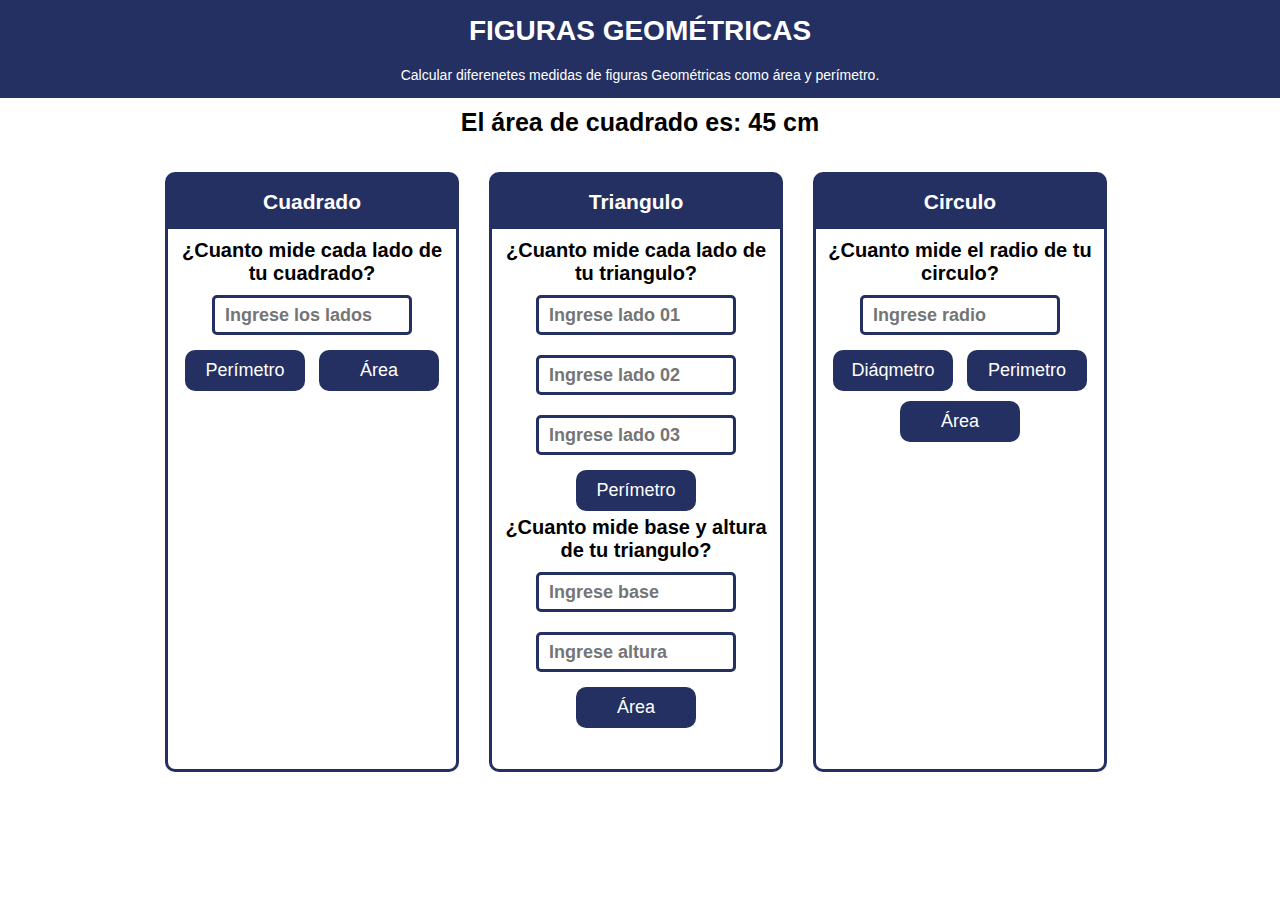
<file: figuras-geometricas/index.html>
<!DOCTYPE html>
<html lang="en">
<head>
    <meta charset="UTF-8">
    <meta http-equiv="X-UA-Compatible" content="IE-edge">
    <meta name="viewport" content="width=device-width, initial-scale=1.0">
    <title>Figuras Geométricas</title>

    <link rel="stylesheet" href="css/main.css">
</head>
<body>
    <!-- ENCABEZADO -->
    <header class="header">
        <h1 class="header-title">Figuras Geométricas</h1>
        <p class="header-description">
            Calcular diferenetes medidas de figuras Geométricas como área y perímetro.
        </p>
    </header>

    <!-- RESPUESTA -->
    <div class="answer">
        <p>El área de cuadrado es: 45 cm</p>
    </div>

    <!-- SECCION DE CAJAS -->
    <section class="figures">
        <div class="box">
            <div class="box-header">
                <h2>Cuadrado</h2>
            </div>
            <div class="box-main">
                <p class="box-main__text">
                    ¿Cuanto mide cada lado de tu cuadrado?
                </p>
                <input class="box-main__input" type="number" name="side" id="side" placeholder="Ingrese los lados">
                <button class="box-main__btn" type="button">Perímetro</button>
                <button class="box-main__btn" type="button">Área</button>
            </div>
        </div>

        <div class="box">
            <div class="box-header">
                <h2>Triangulo</h2>
            </div>
            <div class="box-main">
                <p class="box-main__text">
                    ¿Cuanto mide cada lado de tu triangulo?
                </p>
                <input class="box-main__input" type="number" name="side" id="side" placeholder="Ingrese lado 01">
                <input class="box-main__input" type="number" name="side" id="side" placeholder="Ingrese lado 02">
                <input class="box-main__input" type="number" name="side" id="side" placeholder="Ingrese lado 03">
                <button class="box-main__btn" type="button">Perímetro</button>
                <p class="box-main__text">
                    ¿Cuanto mide base y altura de tu triangulo?
                </p>
                <input class="box-main__input" type="number" name="side" id="side" placeholder="Ingrese base">
                <input class="box-main__input" type="number" name="side" id="side" placeholder="Ingrese altura">
                <button class="box-main__btn" type="button">Área</button>
            </div>
        </div>

        <div class="box">
            <div class="box-header">
                <h2>Circulo</h2>
            </div>
            <div class="box-main">
                <p class="box-main__text">
                    ¿Cuanto mide el radio de tu circulo?
                </p>
                <input class="box-main__input" type="number" name="side" id="side" placeholder="Ingrese radio">
                <button class="box-main__btn" type="button">Diáqmetro</button>
                <button class="box-main__btn" type="button">Perimetro</button>
                <button class="box-main__btn" type="button">Área</button>
            </div>
        </div>
    </section>
</body>
</html>
</file>
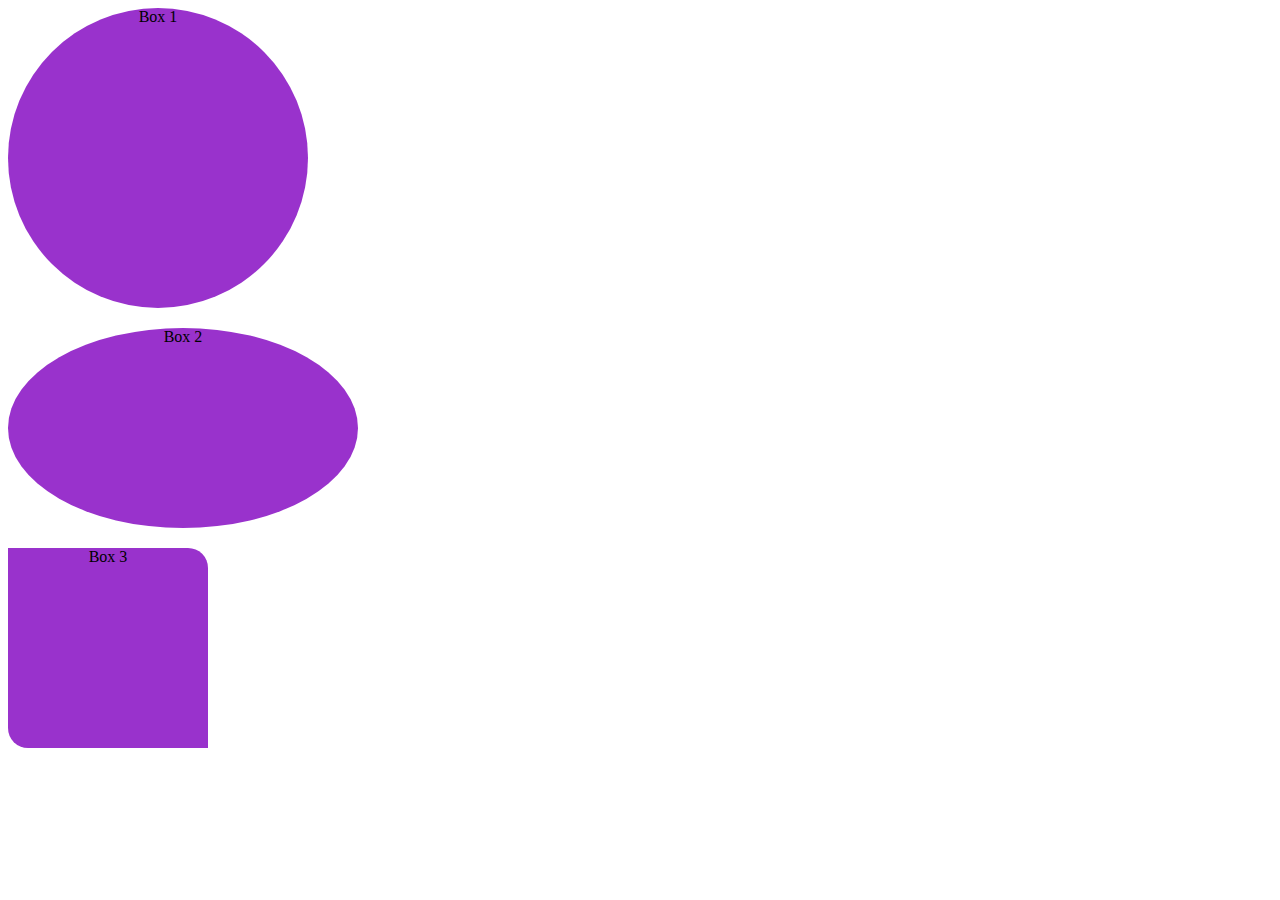
<file: css-fundamentals/border-radius.html>
<!DOCTYPE html>
<html lang="en">
<head>
    <meta charset="UTF-8">
    <meta name="viewport" content="width=device-width, initial-scale=1.0">
    <title>Border Radius</title>
    <style>
        #box-1 {
            height: 300px; /* 200 height + 40 padding + 10 border = 250px */
            width: 300px; /* 400 width + 40 padding + 10 border = 450px */
            background-color: darkorchid;
            border-radius: 150px;
            text-align: center;
        }
        #box-2 {
            margin-top: 20px;
            height: 200px; /* 200 height + 40 padding + 10 border = 250px */
            width: 350px; /* 400 width + 40 padding + 10 border = 450px */
            background-color: darkorchid;
            text-align: center;
            border-radius: 50%/50%;
        }
        #box-3 {
            margin-top: 20px;
            height: 200px; /* 200 height + 40 padding + 10 border = 250px */
            width: 200px; /* 400 width + 40 padding + 10 border = 450px */
            background-color: darkorchid;
            text-align: center;
            border-top-right-radius: 20px;
            border-bottom-left-radius: 20px;
        }
    </style>
</head>
<body>
    <div id="box-1">
        Box 1
    </div>
    <div id="box-2">
        Box 2
    </div>
    <div id="box-3">
        Box 3
    </div>
</body>
</html>
</file>
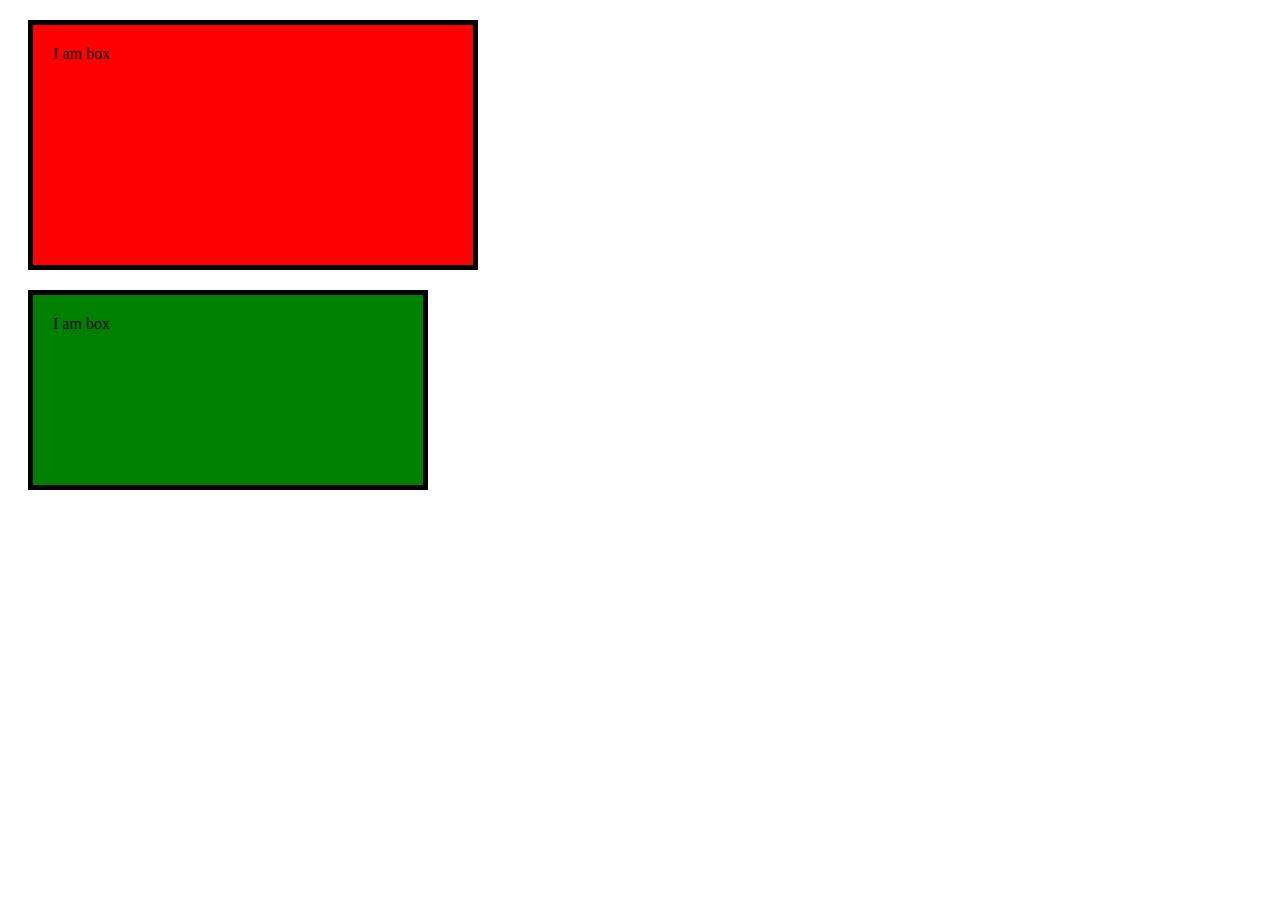
<file: css-fundamentals/box-model.html>
<!DOCTYPE html>
<html lang="en">
<head>
    <meta charset="UTF-8">
    <meta name="viewport" content="width=device-width, initial-scale=1.0">
    <title>Box Model</title>
    <style>
        div {
            height: 200px; /* 200 height + 40 padding + 10 border = 250px */
            width: 400px; /* 400 width + 40 padding + 10 border = 450px */
            background-color: red;
            padding: 20px;
            margin: 20px;
            border: 5px solid black;
        }

        #box-2 {
            height: 200px; /* 200 height + 40 padding + 10 border = 250px */
            width: 400px; /* 400 width + 40 padding + 10 border = 450px */
            background-color: green;
            padding: 20px;
            margin: 20px;
            border: 5px solid black;
            box-sizing: border-box;
        }
    </style>
</head>
<body>
    <div>
        I am box
    </div>
    <div id="box-2">
        I am box
    </div>
</body>
</html>
</file>
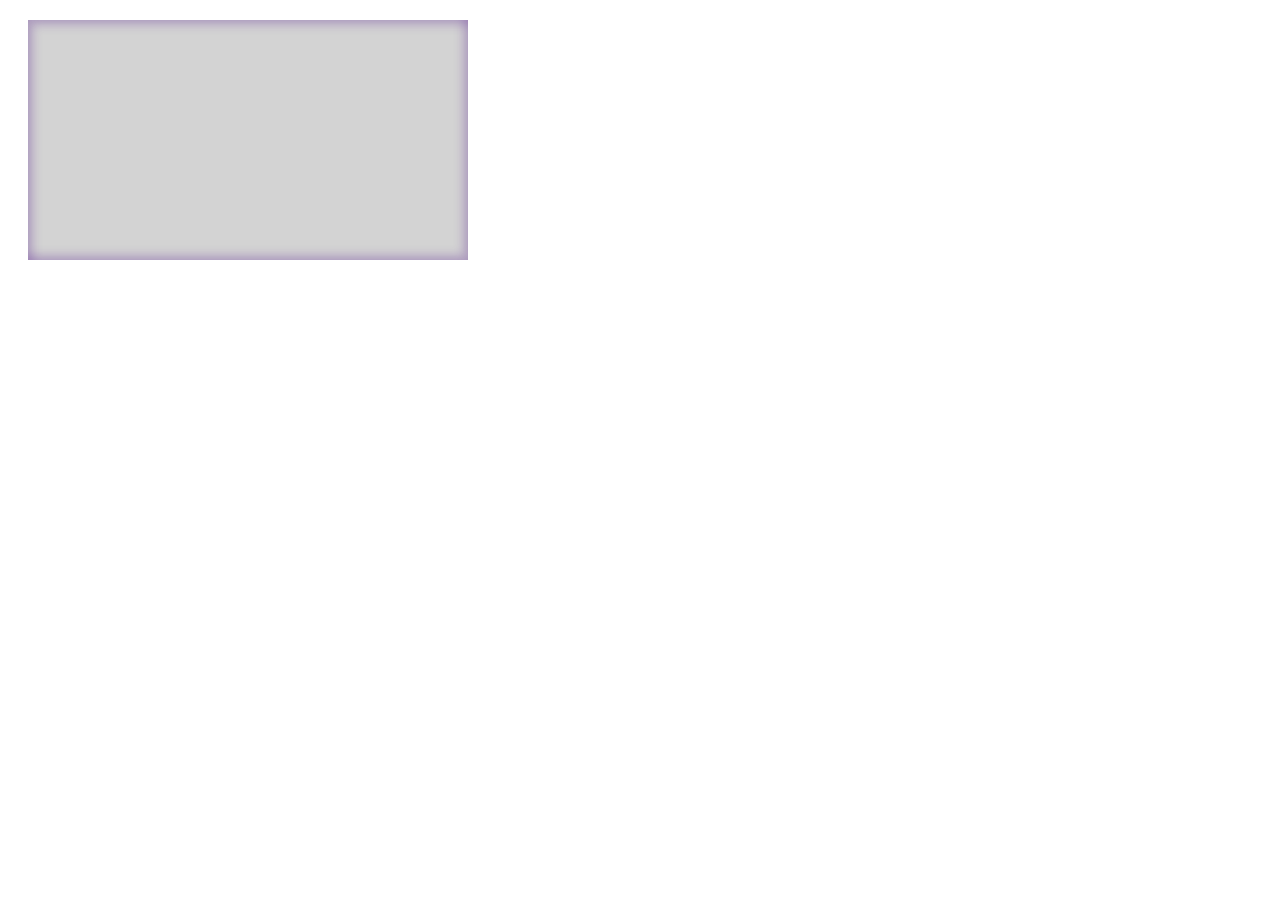
<file: css-fundamentals/box-shadow.html>
<!DOCTYPE html>
<html lang="en">
<head>
    <meta charset="UTF-8">
    <meta name="viewport" content="width=device-width, initial-scale=1.0">
    <title>Box Shadow</title>
    <style>
        div {
            height: 200px; /* 200 height + 40 padding + 10 border = 250px */
            width: 400px; /* 400 width + 40 padding + 10 border = 450px */
            background-color: lightgrey;
            padding: 20px;
            margin: 20px;
            box-shadow: -5px -5px 10px rgba(102, 51, 153, 0.3) inset, 5px 5px 10px rgba(102, 51, 153, 0.3) inset;
        }
    </style>
</head>
<body>
    <div>
        
    </div>
</body>
</html>
</file>
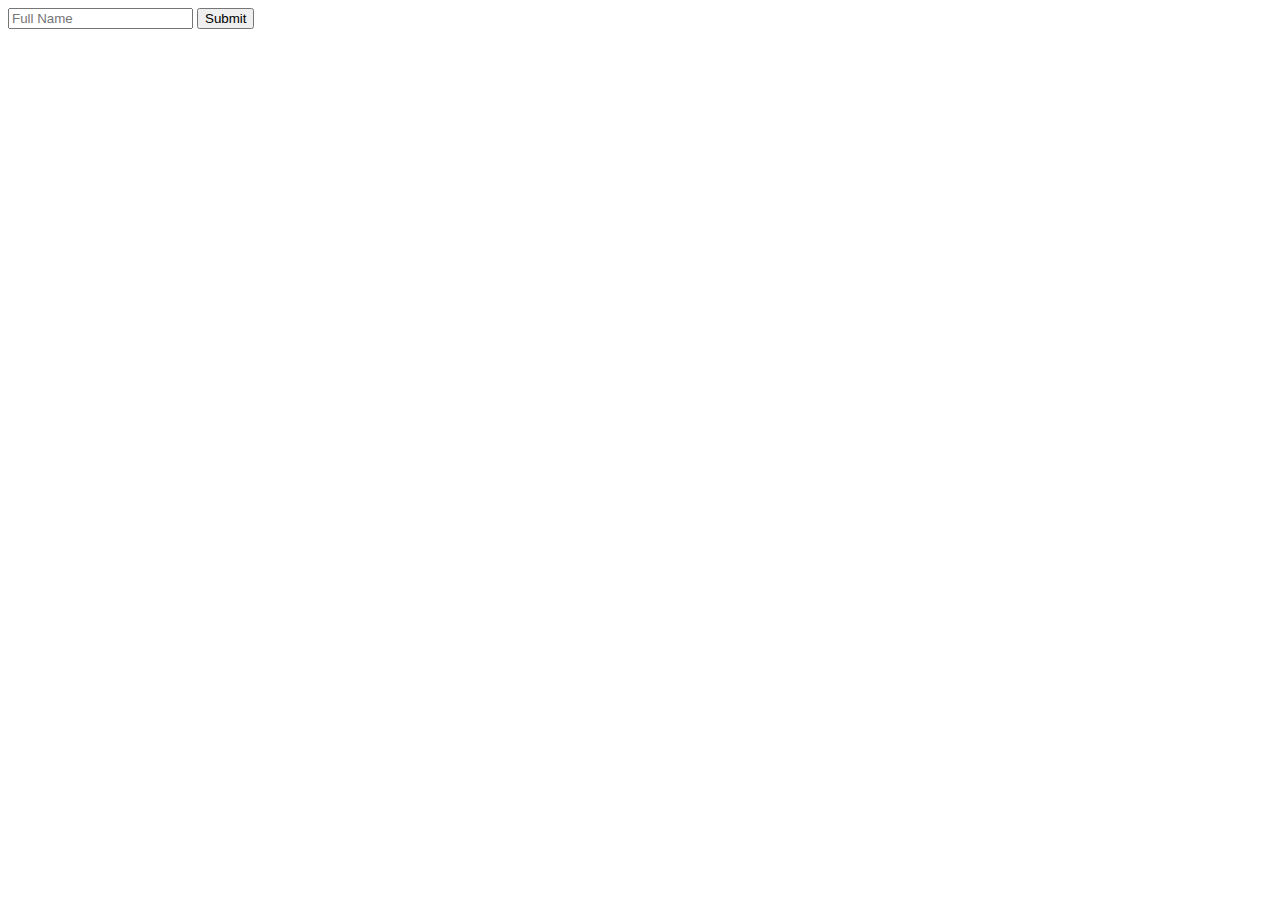
<file: cs50s-web-programming-with-python-and-javascript/HTML/form.html>
<!DOCTYPE html>
<html lang="en">
<head>
    <meta charset="UTF-8">
    <meta name="viewport" content="width=device-width, initial-scale=1.0">
    <title>Form</title>
</head>
<body>
    <form>
        <input type="text" placeholder="Full Name" name="name">
        <input type="submit">
    </form>
</body>
</html>
</file>
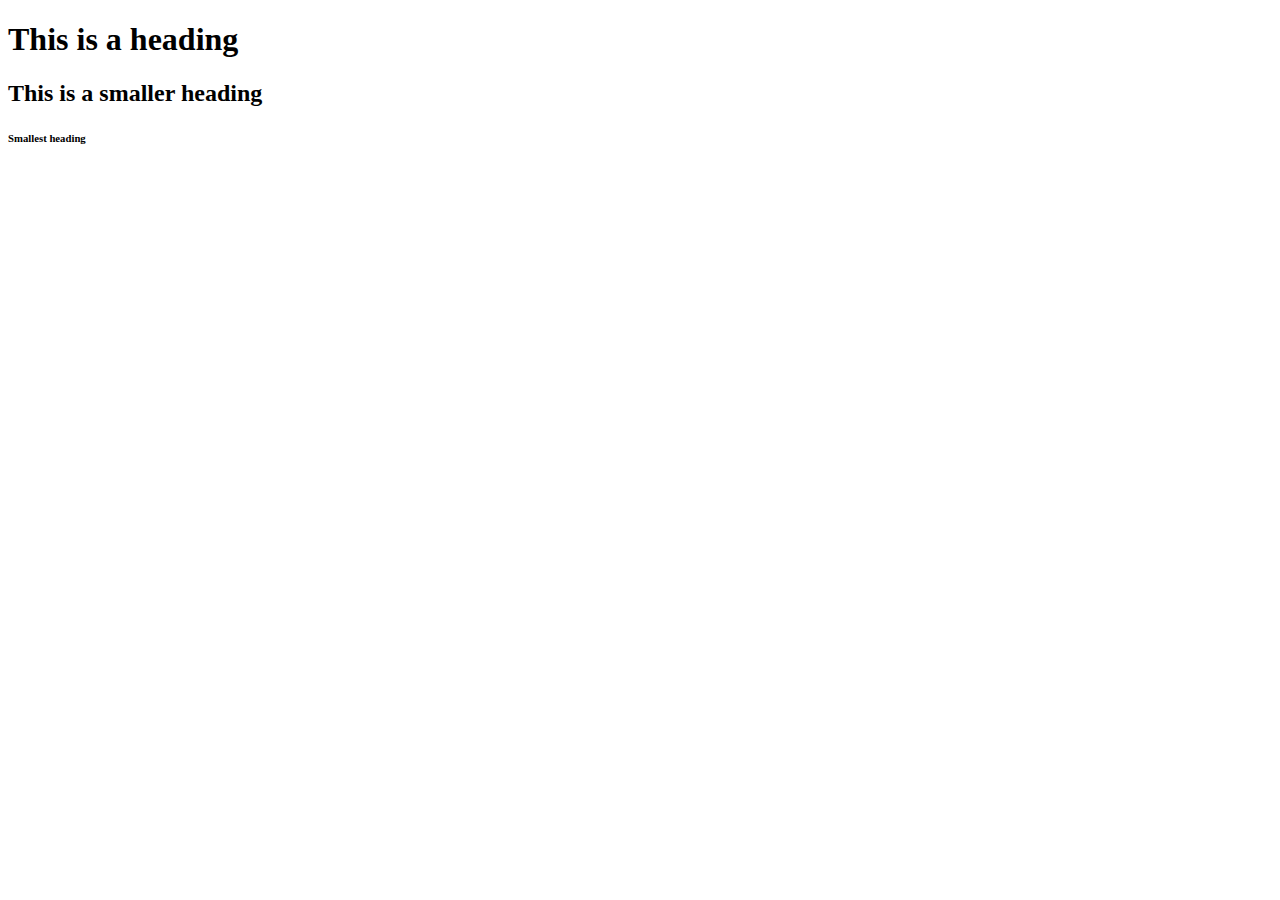
<file: cs50s-web-programming-with-python-and-javascript/HTML/heading.html>
<!DOCTYPE html>
<html lang="en">
<head>
    <meta charset="UTF-8">
    <meta name="viewport" content="width=device-width, initial-scale=1.0">
    <title>Heading</title>
</head>
<body>
    <h1>This is a heading</h1>
    <h2>This is a smaller heading</h2>
    <h6>Smallest heading</h6>
</body>
</html>
</file>
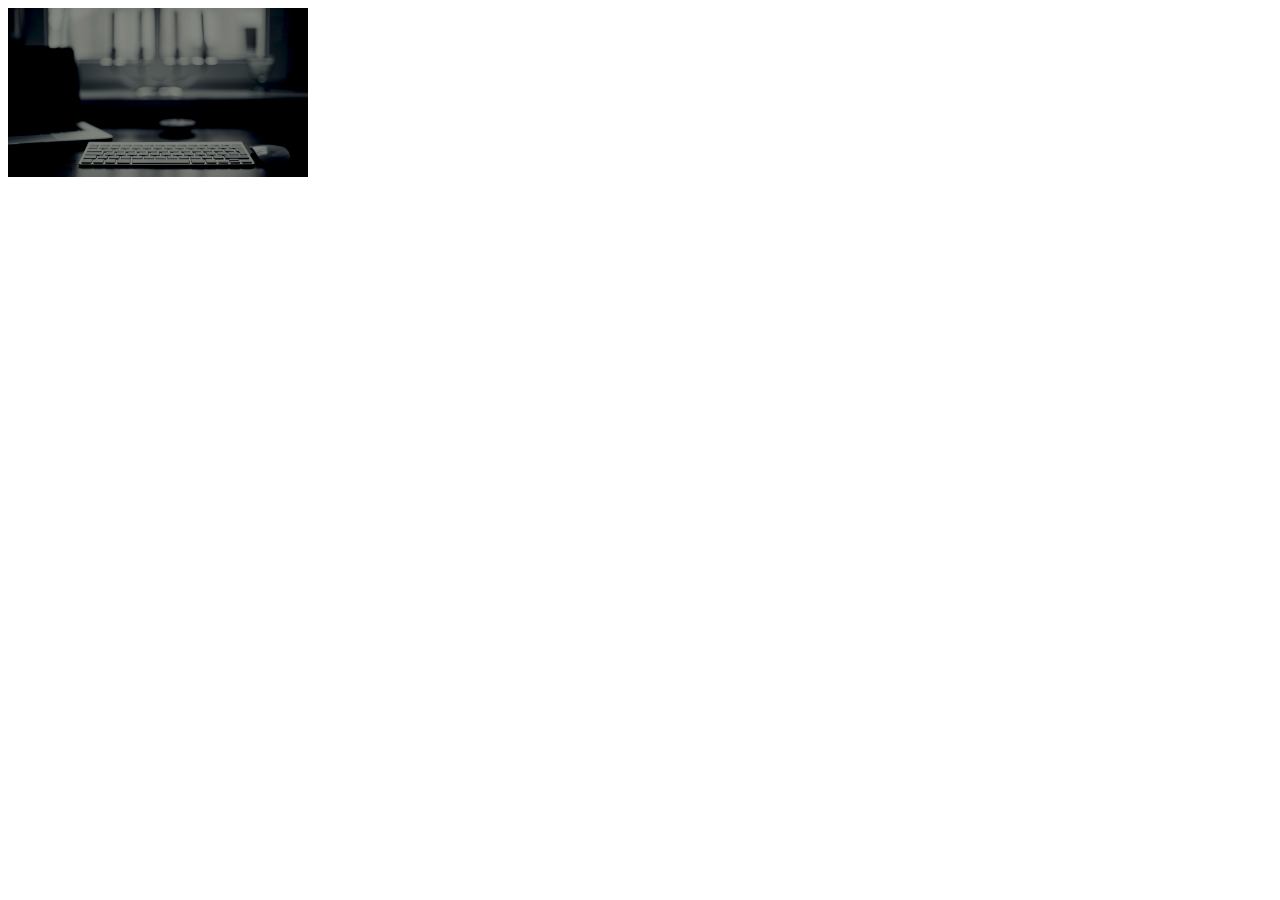
<file: cs50s-web-programming-with-python-and-javascript/HTML/image.html>
<!DOCTYPE html>
<html lang="en">
<head>
    <meta charset="UTF-8">
    <meta name="viewport" content="width=device-width, initial-scale=1.0">
    <title>Image</title>
</head>
<body>
    <img src="../images/164628.jpg" alt="desk" width="300">
</body>
</html>
</file>
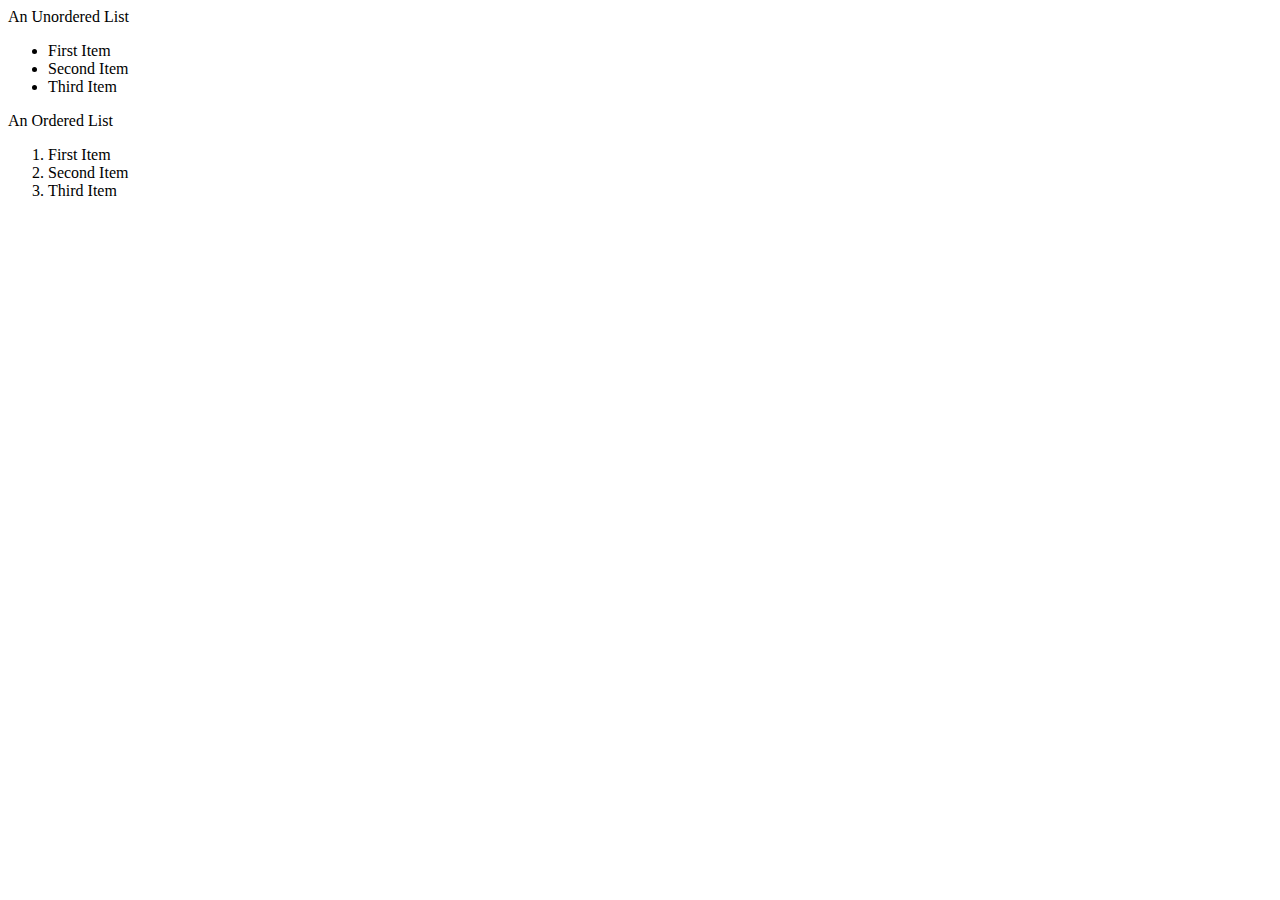
<file: cs50s-web-programming-with-python-and-javascript/HTML/lists.html>
<!DOCTYPE html>
<html lang="en">
<head>
    <meta charset="UTF-8">
    <meta name="viewport" content="width=device-width, initial-scale=1.0">
    <title>Lists</title>
</head>
<body>
    An Unordered List
    <ul>
        <li>First Item</li>
        <li>Second Item</li>
        <li>Third Item</li>
    </ul>
    
    An Ordered List
    <ol>
        <li>First Item</li>
        <li>Second Item</li>
        <li>Third Item</li>
    </ol>
</body>
</html>
</file>
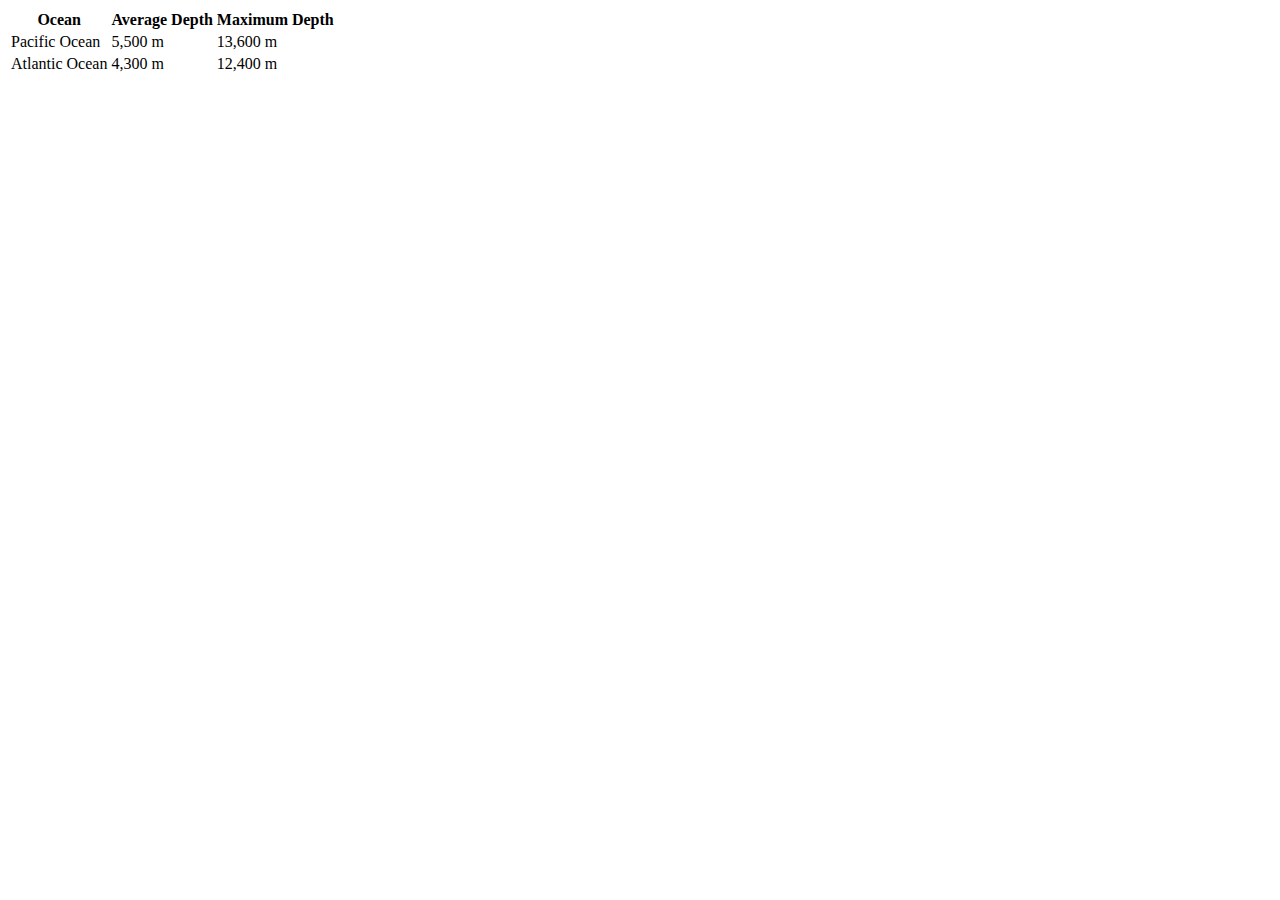
<file: cs50s-web-programming-with-python-and-javascript/HTML/table.html>
<!DOCTYPE html>
<html lang="en">
<head>
    <meta charset="UTF-8">
    <meta name="viewport" content="width=device-width, initial-scale=1.0">
    <title>Table</title>
</head>
<body>
    <table>
        <thead>
            <tr>
                <th>Ocean</th>
                <th>Average Depth</th>
                <th>Maximum Depth</th>
            </tr>
        </thead>
        <tbody>
            <tr>
                <td>Pacific Ocean</td>
                <td>5,500 m</td>
                <td>13,600 m</td>
            </tr>
            <tr>
                <td>Atlantic Ocean</td>
                <td>4,300 m</td>
                <td>12,400 m</td>
            </tr>
        </tbody>
    </table>
</body>
</html>
</file>
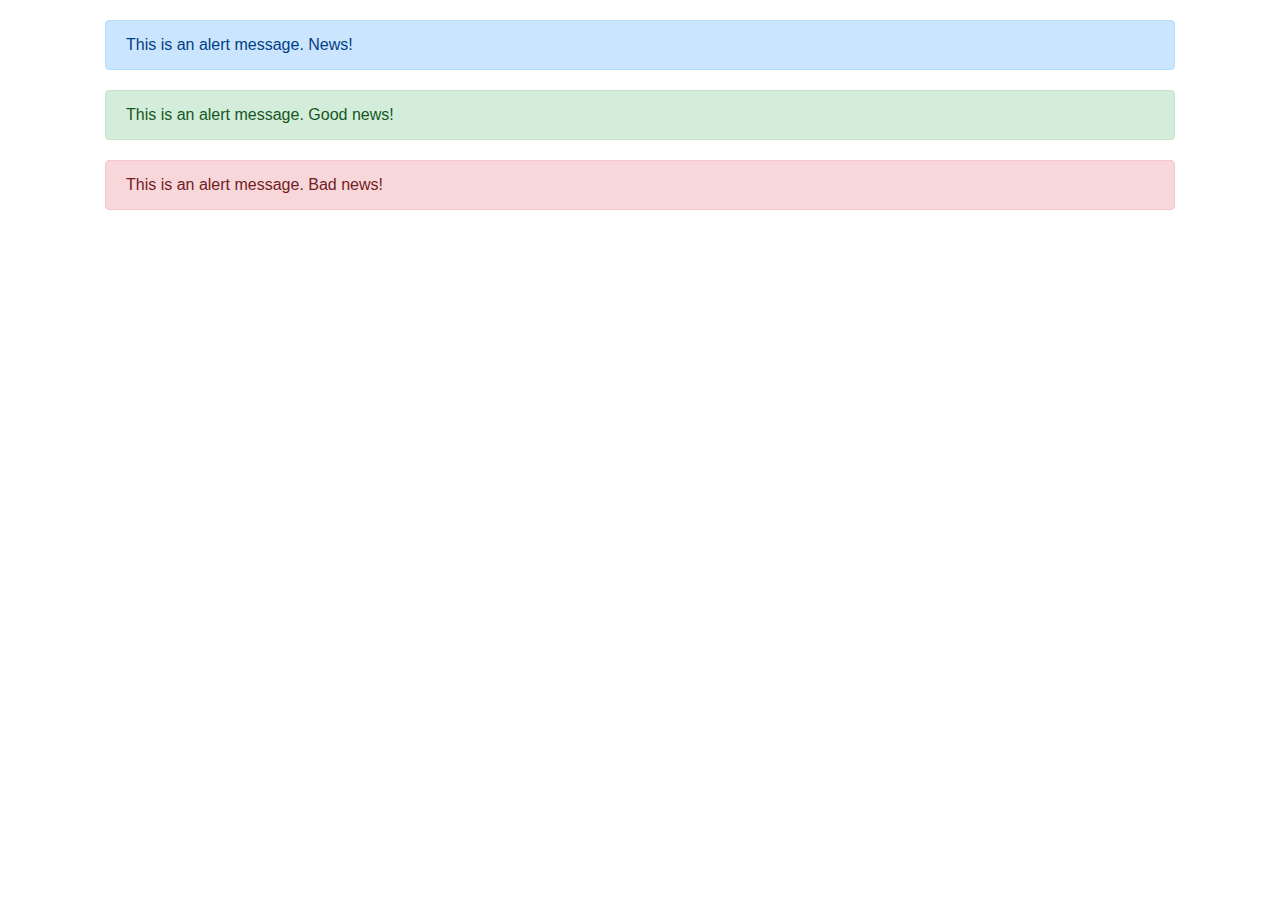
<file: cs50s-web-programming-with-python-and-javascript/source-code-0/alert.html>
<!DOCTYPE html>
<html lang="en">
    <head>
        <title>My Web Page!</title>
        <link rel="stylesheet" href="https://stackpath.bootstrapcdn.com/bootstrap/4.4.1/css/bootstrap.min.css" integrity="sha384-Vkoo8x4CGsO3+Hhxv8T/Q5PaXtkKtu6ug5TOeNV6gBiFeWPGFN9MuhOf23Q9Ifjh" crossorigin="anonymous">
        <style>
            .alert {
                margin: 20px;
            }
        </style>
    </head>
    <body>
        <div class="container">
            <div class="alert alert-primary" role="alert">
                This is an alert message. News!
            </div>
            <div class="alert alert-success" role="alert">
                This is an alert message. Good news!
            </div>
            <div class="alert alert-danger" role="alert">
                This is an alert message. Bad news!
            </div>
        </div>
    </body>
</html>
</file>
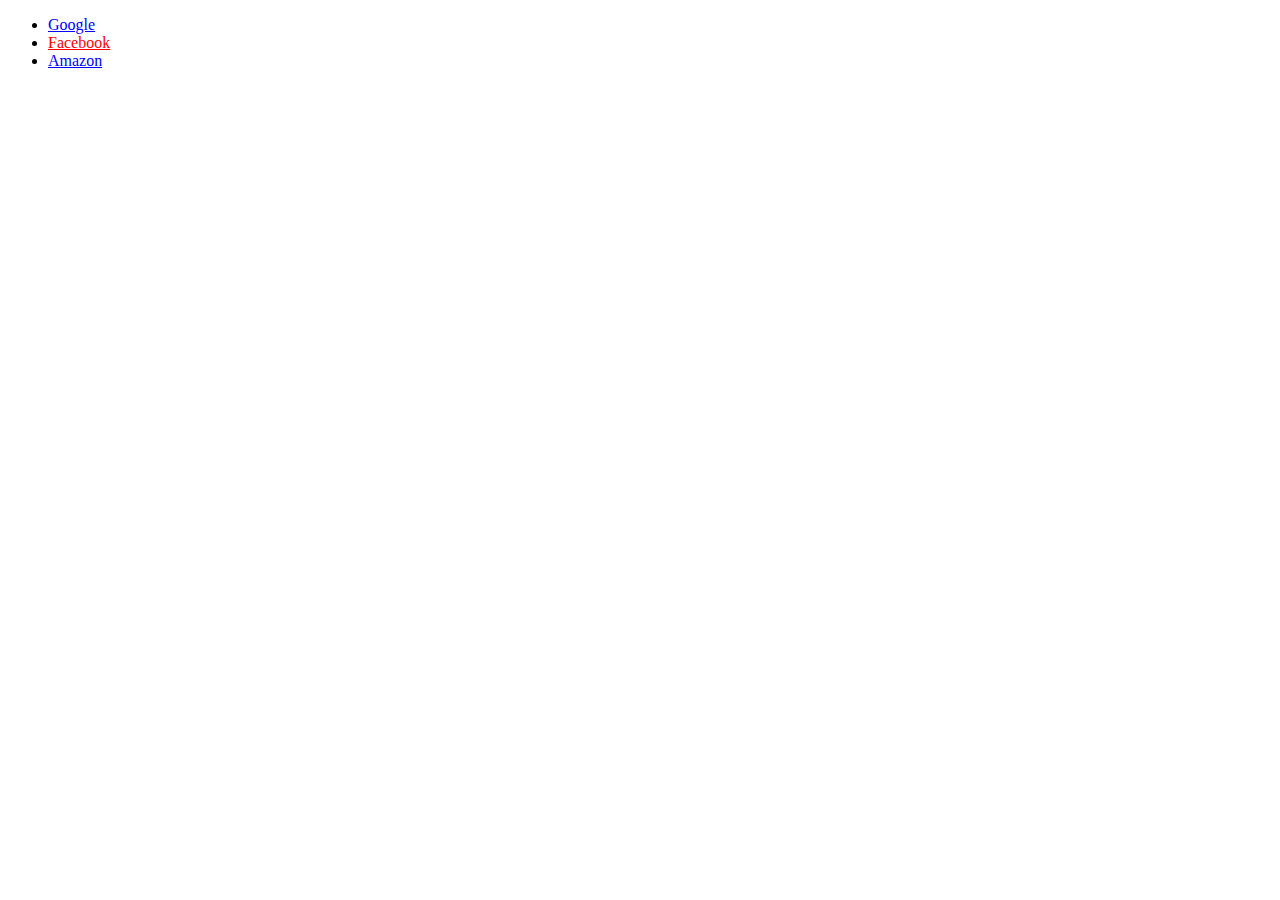
<file: cs50s-web-programming-with-python-and-javascript/source-code-0/attribute.html>
<!DOCTYPE html>
<html lang="en">
    <head>
        <title>My Web Page!</title>
        <style>
            a {
                color: blue;
            }

            a[href="https://facebook.com"] {
                color: red;
            }
        </style>
    </head>
    <body>
        <ul>
            <li><a href="https://google.com">Google</a></li>
            <li><a href="https://facebook.com">Facebook</a></li>
            <li><a href="https://amazon.com">Amazon</a></li>
        </ul>
    </body>
</html>
</file>
<file: figuras-geometricas/css/main.css>
* {
    margin: 0;
    padding: 0;
    box-sizing: border-box;
}

body {
    font-family: Arial, sans-serif;
    font-size: 14px;
    background-color: #fff;
}

/* ================================================================= */
/* ENCABEZADO */
.header {
    background-color: #253062;
    text-align: center;
    padding: 5px;
}

.header .header-title {
    color: #fff;
    padding: 10px 0;
    text-transform: uppercase;
}

.header .header-description {
    color: #fff;
    padding: 10px 0;
}

/* ================================================================= */
/* ANSWER STYLES */
.answer {
    text-align: center;
    padding: 10px 0;
}

.answer p {
    font-size: 25px;
    font-weight: bold;
}

/* ================================================================= */
/* CONTEDOR DE FIGURE */
.figures {
    width: 90%;
    padding: 10px;
    overflow: hidden;
    margin: auto;
    max-width: 1000px;
}

/* ================================================================= */
/* BOXS */
.box {
    width: 30%;
    height: 600px;
    border: 3px solid #253062;
    border-radius: 10px;
    margin: 15px;
    float: left;
}

/* ================================================================= */
/* ENCABEZADO Y MAIN DE LA CAJA */
.box-header {
    background-color: #253062;
    padding: 15px;
    text-align: center;
    color: #fff;
}

.box-main {
    text-align: center;
    padding: 10px;
}

.box-main__text {
    font-size: 20px;
    font-weight: bold;
}

.box-main__input {
    height: 40px;
    width: 200px;
    font-size: 18px;
    font-weight: bold;
    display: inline-block;
    margin: 10px;
    padding: 10px;
    color: #253062;
    border: solid #253062;
    border-radius: 5px;
}

.box-main__btn {
    background-color: #253062;
    color: #fff;
    width: 120px;
    font-size: 18px;
    padding: 10px;
    text-align: center;
    margin: 5px;
    border-style: none;
    border-radius: 10px;
}

.box-main__btn:hover {
    background-color: #1b2550;
    cursor: pointer;
}

.box-main__btn:active {
    background-color: #4c5580;
}

/* ================================================================= */
/* WEB RESPONSIVO */
@media screen and (max-width: 1021px) {
    .figures {
        width: 100%;
    }
}

@media screen and (max-width: 800px) {
    .box {
        margin: 10px;
    }
}

@media screen and (max-width: 640px) {
    .box {
        width: 90%;
        margin: 25px;
        height: auto;
    }
}

@media screen and (max-width: 600px) {
    .box {
        width: 90%;
        margin: 20px;
        height: auto;
    }

    .header-title {
        font-size: 25px;
    }

    .answer p{
        font-size: 20px;
    }
}
</file>
